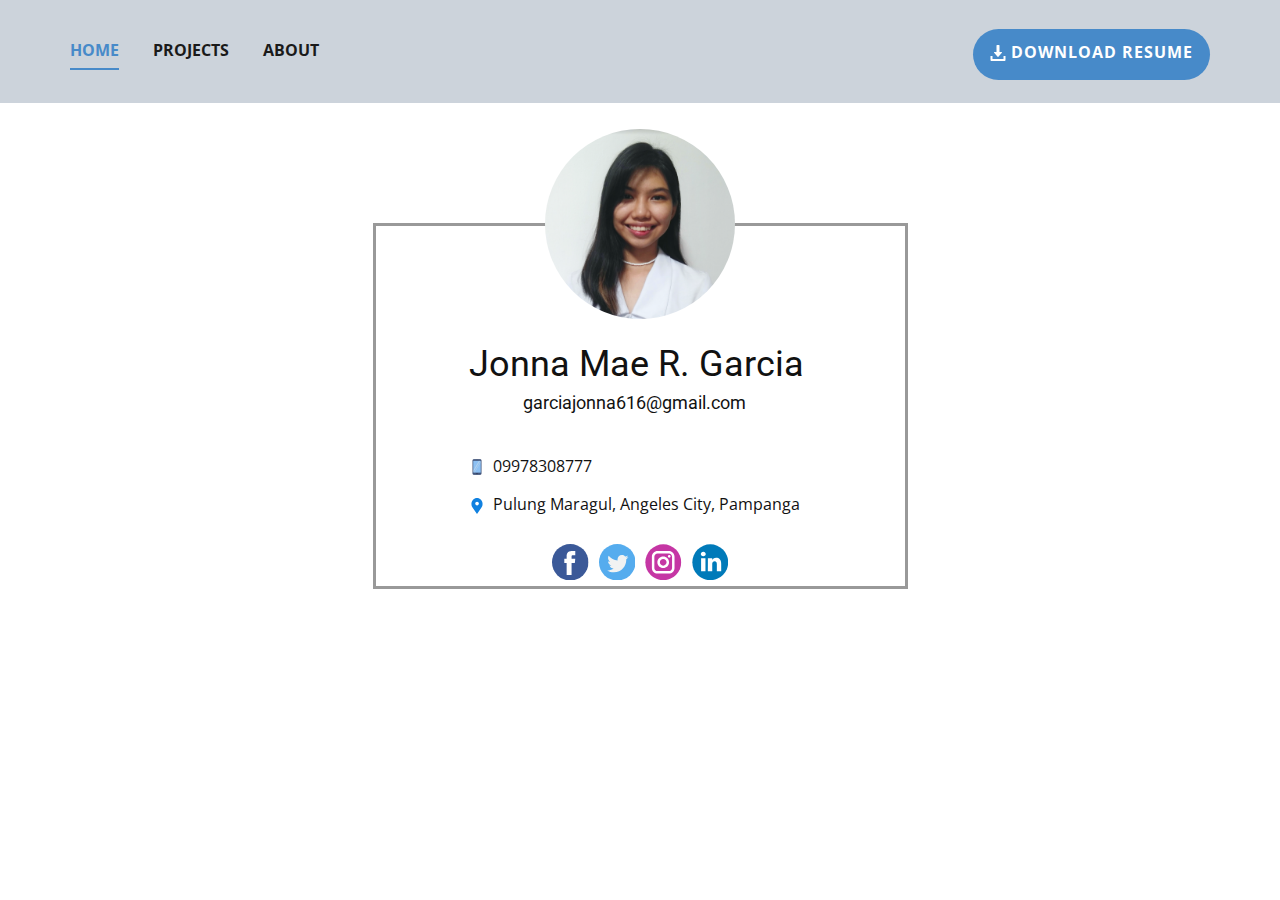
<file: index.html>
<!DOCTYPE html>
<html style="font-size: 16px;" lang="en"><head>
    <meta name="viewport" content="width=device-width, initial-scale=1.0">
    <meta charset="utf-8">
    <meta name="keywords" content="Jonna Mae R. Garcia">
    <meta name="description" content="">
    <title>Website</title>
    <link rel="stylesheet" href="nicepage.css" media="screen">
<link rel="stylesheet" href="Home.css" media="screen">
    <script class="u-script" type="text/javascript" src="jquery.js" "="" defer=""></script>
    <script class="u-script" type="text/javascript" src="nicepage.js" "="" defer=""></script>
    <meta name="generator" content="Nicepage 4.15.11, nicepage.com">
    <link id="u-theme-google-font" rel="stylesheet" href="https://fonts.googleapis.com/css?family=Roboto:100,100i,300,300i,400,400i,500,500i,700,700i,900,900i|Open+Sans:300,300i,400,400i,500,500i,600,600i,700,700i,800,800i">
    <script type="application/ld+json">{
    "@context": "http://schema.org",
    "@type": "Organization",
    "name": ""}
    </script>
    <meta name="theme-color" content="#478ac9">
    <meta property="og:title" content="Home">
    <meta property="og:type" content="website">
  </head>
<body data-home-page="Home.html" data-home-page-title="Home" class="u-body u-xl-mode"data-lang="en">
    <header class="u-align-left u-header u-palette-5-light-1 u-sticky u-sticky-22ec" id="sec-ab27" data-animation-name="" data-animation-duration="0" data-animation-delay="0" data-animation-direction="">
      <div class="u-clearfix u-sheet u-valign-middle-xs u-sheet-1">
        <nav class="u-menu u-menu-one-level u-offcanvas u-menu-1">
          <div class="menu-collapse" style="font-size: 1rem; letter-spacing: 0px; font-weight: 700; text-transform: uppercase;">
            <a class="u-button-style u-custom-active-border-color u-custom-active-color u-custom-border u-custom-border-color u-custom-borders u-custom-hover-border-color u-custom-hover-color u-custom-left-right-menu-spacing u-custom-text-active-color u-custom-text-color u-custom-text-hover-color u-custom-top-bottom-menu-spacing u-nav-link" href="#">
              <svg class="u-svg-link" viewBox="0 0 24 24">
                <use xmlns:xlink="http://www.w3.org/1999/xlink" xlink:href="#menu-hamburger"></use>
              </svg>
              <svg class="u-svg-content" version="1.1" id="menu-hamburger" viewBox="0 0 16 16" x="0px" y="0px" xmlns:xlink="http://www.w3.org/1999/xlink" xmlns="http://www.w3.org/2000/svg">
                <g>
                  <rect y="1" width="16" height="2"></rect><rect y="7" width="16" height="2"></rect>
                  <rect y="13" width="16" height="2"></rect>
                </g>
              </svg>
            </a>
          </div>
          <div class="u-custom-menu u-nav-container">
            <ul class="u-nav u-spacing-30 u-unstyled u-nav-1">
              <li class="u-nav-item">
                <a class="u-border-2 u-border-active-palette-1-base u-border-hover-palette-1-base u-border-no-left u-border-no-right u-border-no-top u-button-style u-nav-link u-text-active-palette-1-base u-text-grey-90 u-text-hover-grey-90" href="index.html" style="padding: 10px 0px;">Home</a>
              </li>
              <li class="u-nav-item">
                <a class="u-border-2 u-border-active-palette-1-base u-border-hover-palette-1-base u-border-no-left u-border-no-right u-border-no-top u-button-style u-nav-link u-text-active-palette-1-base u-text-grey-90 u-text-hover-grey-90" href="Projects.html" style="padding: 10px 0px;">Projects</a>
              </li>
              <li class="u-nav-item">
                <a class="u-border-2 u-border-active-palette-1-base u-border-hover-palette-1-base u-border-no-left u-border-no-right u-border-no-top u-button-style u-nav-link u-text-active-palette-1-base u-text-grey-90 u-text-hover-grey-90" href="About.html" style="padding: 10px 0px;">About</a>
              </li>
            </ul>
          </div>
          <div class="u-custom-menu u-nav-container-collapse">
            <div class="u-black u-container-style u-inner-container-layout u-opacity u-opacity-95 u-sidenav">
              <div class="u-sidenav-overflow">
                <div class="u-menu-close"></div>
                <ul class="u-align-center u-nav u-popupmenu-items u-unstyled u-nav-2"><li class="u-nav-item">
                  <a class="u-button-style u-nav-link" href="index.html">Home</a>
                </li>
                <li class="u-nav-item">
                  <a class="u-button-style u-nav-link" href="Projects.html">Projects</a>
                </li>
                <li class="u-nav-item">
                  <a class="u-button-style u-nav-link" href="About.html">About</a>
                </li>
              </ul>
              </div>
            </div>
            <div class="u-black u-menu-overlay u-opacity u-opacity-70"></div>
          </div>
        </nav>
        <a href="files/JonnaMaeR.GarciaResume.pdf" class="u-btn u-btn-round u-button-style u-file-link u-hover-palette-1-dark-1 u-palette-1-base u-radius-50 u-btn-1">
          <span class="u-icon">
            <svg class="u-svg-content" viewBox="0 0 512 512" x="0px" y="0px" style="width: 1em; height: 1em;">
              <path d="M382.56,233.376C379.968,227.648,374.272,224,368,224h-64V16c0-8.832-7.168-16-16-16h-64c-8.832,0-16,7.168-16,16v208h-64    c-6.272,0-11.968,3.68-14.56,9.376c-2.624,5.728-1.6,12.416,2.528,17.152l112,128c3.04,3.488,7.424,5.472,12.032,5.472    c4.608,0,8.992-2.016,12.032-5.472l112-128C384.192,245.824,385.152,239.104,382.56,233.376z"></path>
              <path d="M432,352v96H80v-96H16v128c0,17.696,14.336,32,32,32h416c17.696,0,32-14.304,32-32V352H432z"></path>
            </svg><img></span>&nbsp;Download resume
        </a>
      </div>
    </header> 
    <section class="u-clearfix u-section-1" id="sec-ad69">
      <div class="u-clearfix u-sheet u-sheet-1">
        <div class="u-border-3 u-border-grey-40 u-container-style u-group u-group-1" data-href="index.html" data-page-id="435410953">
          <div class="u-container-layout u-container-layout-1">
            <div class="u-image u-image-circle u-image-1" data-image-width="490" data-image-height="486" data-href="index.html" data-page-id="435410953"></div>
            <h2 class="u-text u-text-default u-text-1">Jonna Mae R. Garcia</h2>
            <h6 class="u-text u-text-default u-text-2">garciajonna616@gmail.com
              <span style="font-size: 1rem;">
                <span style="font-size: 0.875rem;"></span>
              </span>
            </h6>
            <a href="https://nicepage.com/k/projects-website-templates" class="u-active-none u-bottom-left-radius-0 u-bottom-right-radius-0 u-btn u-btn-rectangle u-button-style u-hover-none u-none u-radius-0 u-top-left-radius-0 u-top-right-radius-0 u-btn-1">
              <span class="u-file-icon u-icon">
                <img src="images/4477610.png" alt="">
              </span>&nbsp;09978308777
            </a>
            <p class="u-text u-text-3">
              <span class="u-icon u-icon-2">
                <svg class="u-svg-content" viewBox="0 0 52 52" x="0px" y="0px" style="width: 1em; height: 1em;">
                  <path style="fill:currentColor;" d="M38.853,5.324L38.853,5.324c-7.098-7.098-18.607-7.098-25.706,0h0
                  C6.751,11.72,6.031,23.763,11.459,31L26,52l14.541-21C45.969,23.763,45.249,11.72,38.853,5.324z M26.177,24c-3.314,0-6-2.686-6-6s2.686-6,6-6s6,2.686,6,6S29.491,24,26.177,24z">
                  </path>
                </svg>
                <img>
              </span>&nbsp;Pulung Maragul, Angeles City, Pampanga</p>
            <div class="u-social-icons u-spacing-10 u-social-icons-1">
              <a class="u-social-url" title="facebook" target="_blank" href="https://facebook.com/garciajonna">
                <span class="u-icon u-social-facebook u-social-icon u-icon-3"><svg class="u-svg-link" preserveAspectRatio="xMidYMin slice" viewBox="0 0 112.196 112.196" style="">
                  <use xmlns:xlink="http://www.w3.org/1999/xlink" xlink:href="#svg-194c">
                  </use>
                </svg>
                <svg class="u-svg-content" viewBox="0 0 112.196 112.196" x="0px" y="0px" id="svg-194c" style="enable-background:new 0 0 112.196 112.196;">
                  <g>
                    <circle style="fill:currentColor;" cx="56.098" cy="56.098" r="56.098">
                    </circle>
                    <path style="fill:#FFFFFF;" d="M70.201,58.294h-10.01v36.672H45.025V58.294h-7.213V45.406h7.213v-8.34   c0-5.964,2.833-15.303,15.301-15.303L71.56,21.81v12.51h-8.151c-1.337,0-3.217,0.668-3.217,3.513v7.585h11.334L70.201,58.294z"></path>
                  </g>
                </svg>
              </span>
              </a>
              <a class="u-social-url" title="twitter" target="_blank" href="https://twitter.com/itsnotjuna">
                <span class="u-icon u-social-icon u-social-twitter u-icon-4"><svg class="u-svg-link" preserveAspectRatio="xMidYMin slice" viewBox="0 0 112.197 112.197" style="">
                  <use xmlns:xlink="http://www.w3.org/1999/xlink" xlink:href="#svg-037f">   </use>
                </svg>
                <svg class="u-svg-content" viewBox="0 0 112.197 112.197" x="0px" y="0px" id="svg-037f" style="enable-background:new 0 0 112.197 112.197;">
                  <g>
                    <circle style="fill:#55ACEE;" cx="56.099" cy="56.098" r="56.098">
                    </circle>
                    <g>
                    <path style="fill:#F1F2F2;" d="M90.461,40.316c-2.404,1.066-4.99,1.787-7.702,2.109c2.769-1.659,4.894-4.284,5.897-7.417    c-2.591,1.537-5.462,2.652-8.515,3.253c-2.446-2.605-5.931-4.233-9.79-4.233c-7.404,0-13.409,6.005-13.409,13.409    c0,1.051,0.119,2.074,0.349,3.056c-11.144-0.559-21.025-5.897-27.639-14.012c-1.154,1.98-1.816,4.285-1.816,6.742    c0,4.651,2.369,8.757,5.965,11.161c-2.197-0.069-4.266-0.672-6.073-1.679c-0.001,0.057-0.001,0.114-0.001,0.17    c0,6.497,4.624,11.916,10.757,13.147c-1.124,0.308-2.311,0.471-3.532,0.471c-0.866,0-1.705-0.083-2.523-0.239    c1.706,5.326,6.657,9.203,12.526,9.312c-4.59,3.597-10.371,5.74-16.655,5.74c-1.08,0-2.15-0.063-3.197-0.188    c5.931,3.806,12.981,6.025,20.553,6.025c24.664,0,38.152-20.432,38.152-38.153c0-0.581-0.013-1.16-0.039-1.734    C86.391,45.366,88.664,43.005,90.461,40.316L90.461,40.316z"></path>
                  </g>
                </g>
              </svg>
            </span>
              </a>
              <a class="u-social-url" target="_blank" data-type="Instagram" title="Instagram" href="instagram.com/jnnm.grc">
                <span class="u-icon u-social-icon u-social-instagram u-icon-5">
                  <svg class="u-svg-link" preserveAspectRatio="xMidYMin slice" viewBox="0 0 112 112" style="">
                    <use xmlns:xlink="http://www.w3.org/1999/xlink" xlink:href="#svg-7eb4"> </use>
                  </svg>
                  <svg class="u-svg-content" viewBox="0 0 112 112" x="0" y="0" id="svg-7eb4"><circle fill="currentColor" cx="56.1" cy="56.1" r="55">
                  </circle>
                  <path fill="#FFFFFF" d="M55.9,38.2c-9.9,0-17.9,8-17.9,17.9C38,66,46,74,55.9,74c9.9,0,17.9-8,17.9-17.9C73.8,46.2,65.8,38.2,55.9,38.2
            z M55.9,66.4c-5.7,0-10.3-4.6-10.3-10.3c-0.1-5.7,4.6-10.3,10.3-10.3c5.7,0,10.3,4.6,10.3,10.3C66.2,61.8,61.6,66.4,55.9,66.4z">
                  </path>
                  <path fill="#FFFFFF" d="M74.3,33.5c-2.3,0-4.2,1.9-4.2,4.2s1.9,4.2,4.2,4.2s4.2-1.9,4.2-4.2S76.6,33.5,74.3,33.5z">
                  </path>
                  <path fill="#FFFFFF" d="M73.1,21.3H38.6c-9.7,0-17.5,7.9-17.5,17.5v34.5c0,9.7,7.9,17.6,17.5,17.6h34.5c9.7,0,17.5-7.9,17.5-17.5V38.8
            C90.6,29.1,82.7,21.3,73.1,21.3z M83,73.3c0,5.5-4.5,9.9-9.9,9.9H38.6c-5.5,0-9.9-4.5-9.9-9.9V38.8c0-5.5,4.5-9.9,9.9-9.9h34.5
            c5.5,0,9.9,4.5,9.9,9.9V73.3z"></path>
                  </svg>
                </span>
              </a>
              <a class="u-social-url" target="_blank" data-type="LinkedIn" title="LinkedIn" href="linkedin.com/in/jonna-mae-garcia-665317235">
                <span class="u-icon u-social-icon u-social-linkedin u-icon-6">
                  <svg class="u-svg-link" preserveAspectRatio="xMidYMin slice" viewBox="0 0 112 112" style="">
                    <use xmlns:xlink="http://www.w3.org/1999/xlink" xlink:href="#svg-0e51"> </use>
                  </svg>
                  <svg class="u-svg-content" viewBox="0 0 112 112" x="0" y="0" id="svg-0e51"><circle fill="currentColor" cx="56.1" cy="56.1" r="55"></circle>
                    <path fill="#FFFFFF" d="M41.3,83.7H27.9V43.4h13.4V83.7z M34.6,37.9L34.6,37.9c-4.6,0-7.5-3.1-7.5-7c0-4,3-7,7.6-7s7.4,3,7.5,7
            C42.2,34.8,39.2,37.9,34.6,37.9z M89.6,83.7H76.2V62.2c0-5.4-1.9-9.1-6.8-9.1c-3.7,0-5.9,2.5-6.9,4.9c-0.4,0.9-0.4,2.1-0.4,3.3v22.5
            H48.7c0,0,0.2-36.5,0-40.3h13.4v5.7c1.8-2.7,5-6.7,12.1-6.7c8.8,0,15.4,5.8,15.4,18.1V83.7z"></path>
          </svg></span>
              </a>
            </div>
          </div>
        </div>
      </div>
    </section>
    
<style data-mode="XXL">@media (max-width: 0px) {
  .u-section-2 .u-sheet-1 {
    min-height: 600px;
  }
  .u-section-2 .u-slider-1 {
    width: 758px;
    min-height: 478px;
    height: auto;
    margin-top: 60px;
    margin-bottom: 60px;
    margin-left: auto;
    margin-right: auto;
  }
  .u-section-2 .u-carousel-indicators-1 {
    position: absolute;
    bottom: 10px;
    width: auto;
    height: auto;
  }
  .u-section-2 .u-image-1 {
    background-image: linear-gradient(0deg, rgba(0,0,0,0.4), rgba(0,0,0,0.4)), url("[data-uri]");
    background-position: 50% 50%;
  }
  .u-section-2 .u-container-layout-1 {
    padding-top: 30px;
    padding-bottom: 30px;
    padding-left: 60px;
    padding-right: 60px;
  }
  .u-section-2 .u-text-1 {
    margin-top: 0;
    margin-bottom: 0;
    margin-left: auto;
    margin-right: auto;
  }
  .u-section-2 .u-text-2 {
    width: 409px;
    margin-top: 20px;
    margin-left: auto;
    margin-right: auto;
    margin-bottom: 0;
  }
  .u-section-2 .u-btn-1 {
    border-style: none;
    font-weight: 700;
    text-transform: uppercase;
    font-size: 0.875rem;
    letter-spacing: 1px;
    background-image: none;
    margin-top: 30px;
    margin-left: auto;
    margin-right: auto;
    margin-bottom: 0;
  }
  .u-section-2 .u-image-2 {
    background-image: linear-gradient(0deg, rgba(0,0,0,0.4), rgba(0,0,0,0.4)), url("[data-uri]");
    background-position: 50% 50%;
  }
  .u-section-2 .u-container-layout-2 {
    padding-top: 30px;
    padding-bottom: 30px;
    padding-left: 60px;
    padding-right: 60px;
  }
  .u-section-2 .u-text-3 {
    margin-top: 0;
    margin-bottom: 0;
    margin-left: auto;
    margin-right: auto;
  }
  .u-section-2 .u-text-4 {
    width: 409px;
    margin-top: 20px;
    margin-left: auto;
    margin-right: auto;
    margin-bottom: 0;
  }
  .u-section-2 .u-btn-2 {
    border-style: none;
    font-weight: 700;
    text-transform: uppercase;
    font-size: 0.875rem;
    letter-spacing: 1px;
    background-image: none;
    margin-top: 30px;
    margin-left: auto;
    margin-right: auto;
    margin-bottom: 0;
  }
  .u-section-2 .u-carousel-control-1 {
    width: 38px;
    height: 38px;
    background-image: none;
    left: -58px;
    position: absolute;
    right: auto;
  }
  .u-section-2 .u-carousel-control-2 {
    width: 38px;
    height: 38px;
    background-image: none;
    left: auto;
    position: absolute;
    right: -58px;
  }
}</style>


    
  
</body></html>
</file>
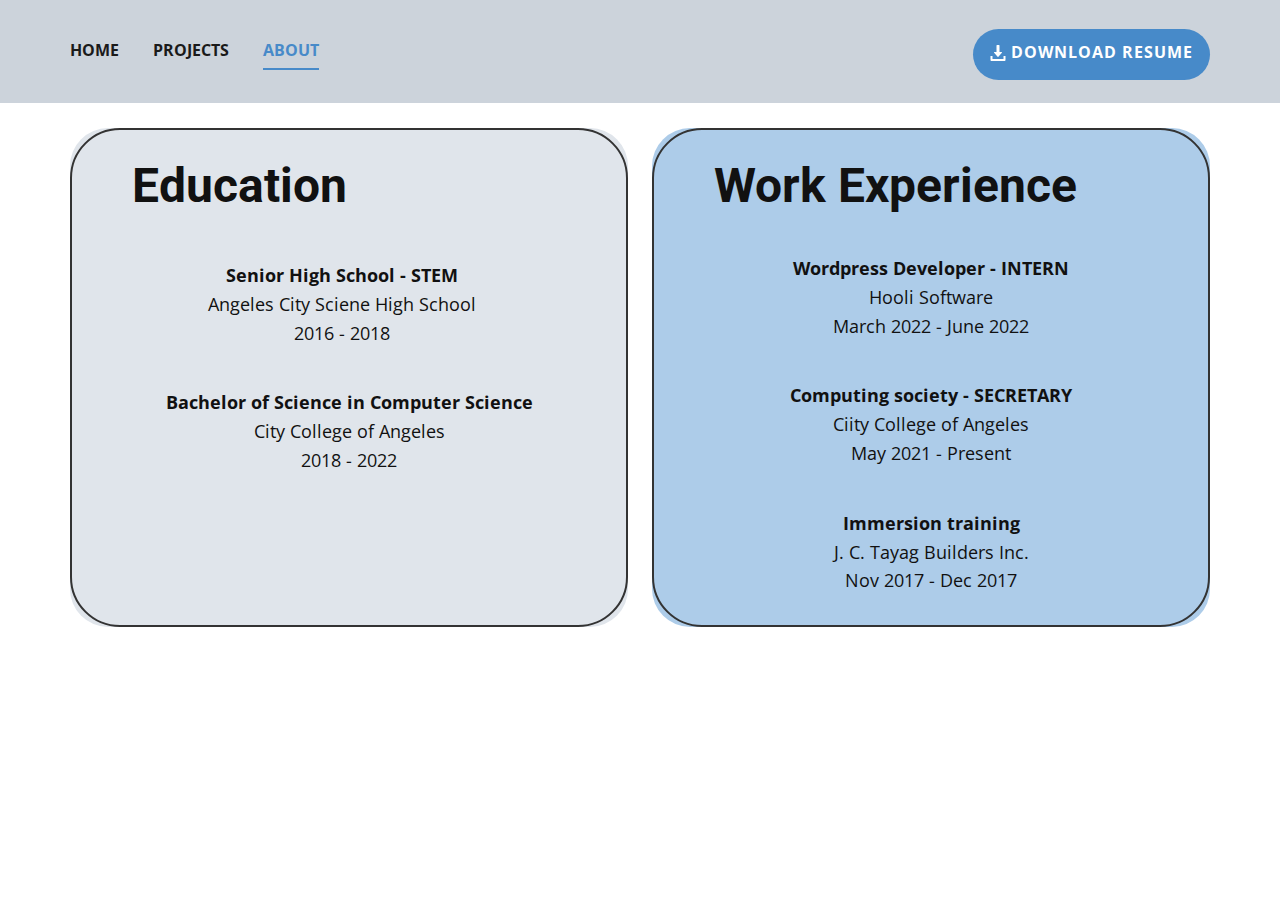
<file: About.html>
<!DOCTYPE html>
<html style="font-size: 16px;" lang="en"><head>
    <meta name="viewport" content="width=device-width, initial-scale=1.0">
    <meta charset="utf-8">
    <meta name="keywords" content="Jonna Mae R. Garcia">
    <meta name="description" content="">
    <title>Website</title>
    <link rel="stylesheet" href="nicepage.css" media="screen">
<link rel="stylesheet" href="Home.css" media="screen">
    <script class="u-script" type="text/javascript" src="jquery.js" "="" defer=""></script>
    <script class="u-script" type="text/javascript" src="nicepage.js" "="" defer=""></script>
    <meta name="generator" content="Nicepage 4.15.11, nicepage.com">
    <link id="u-theme-google-font" rel="stylesheet" href="https://fonts.googleapis.com/css?family=Roboto:100,100i,300,300i,400,400i,500,500i,700,700i,900,900i|Open+Sans:300,300i,400,400i,500,500i,600,600i,700,700i,800,800i">
    <script type="application/ld+json">{
    "@context": "http://schema.org",
    "@type": "Organization",
    "name": ""}
    </script>
    <meta name="theme-color" content="#478ac9">
    <meta property="og:title" content="Home">
    <meta property="og:type" content="website">
  </head>
<body data-home-page="Home.html" data-home-page-title="Home" class="u-body u-xl-mode"data-lang="en">
    <header class="u-align-left u-header u-palette-5-light-1 u-sticky u-sticky-22ec" id="sec-ab27" data-animation-name="" data-animation-duration="0" data-animation-delay="0" data-animation-direction="">
      <div class="u-clearfix u-sheet u-valign-middle-xs u-sheet-1">
        <nav class="u-menu u-menu-one-level u-offcanvas u-menu-1">
          <div class="menu-collapse" style="font-size: 1rem; letter-spacing: 0px; font-weight: 700; text-transform: uppercase;">
            <a class="u-button-style u-custom-active-border-color u-custom-active-color u-custom-border u-custom-border-color u-custom-borders u-custom-hover-border-color u-custom-hover-color u-custom-left-right-menu-spacing u-custom-text-active-color u-custom-text-color u-custom-text-hover-color u-custom-top-bottom-menu-spacing u-nav-link" href="#">
              <svg class="u-svg-link" viewBox="0 0 24 24">
                <use xmlns:xlink="http://www.w3.org/1999/xlink" xlink:href="#menu-hamburger"></use>
              </svg>
              <svg class="u-svg-content" version="1.1" id="menu-hamburger" viewBox="0 0 16 16" x="0px" y="0px" xmlns:xlink="http://www.w3.org/1999/xlink" xmlns="http://www.w3.org/2000/svg">
                <g>
                  <rect y="1" width="16" height="2"></rect><rect y="7" width="16" height="2"></rect>
                  <rect y="13" width="16" height="2"></rect>
                </g>
              </svg>
            </a>
          </div>
          <div class="u-custom-menu u-nav-container">
            <ul class="u-nav u-spacing-30 u-unstyled u-nav-1">
              <li class="u-nav-item">
                <a class="u-border-2 u-border-active-palette-1-base u-border-hover-palette-1-base u-border-no-left u-border-no-right u-border-no-top u-button-style u-nav-link u-text-active-palette-1-base u-text-grey-90 u-text-hover-grey-90" href="index.html" style="padding: 10px 0px;">Home</a>
              </li>
              <li class="u-nav-item">
                <a class="u-border-2 u-border-active-palette-1-base u-border-hover-palette-1-base u-border-no-left u-border-no-right u-border-no-top u-button-style u-nav-link u-text-active-palette-1-base u-text-grey-90 u-text-hover-grey-90" href="Projects.html" style="padding: 10px 0px;">Projects</a>
              </li>
              <li class="u-nav-item">
                <a class="u-border-2 u-border-active-palette-1-base u-border-hover-palette-1-base u-border-no-left u-border-no-right u-border-no-top u-button-style u-nav-link u-text-active-palette-1-base u-text-grey-90 u-text-hover-grey-90" href="About.html" style="padding: 10px 0px;">About</a>
              </li>
            </ul>
          </div>
          <div class="u-custom-menu u-nav-container-collapse">
            <div class="u-black u-container-style u-inner-container-layout u-opacity u-opacity-95 u-sidenav">
              <div class="u-sidenav-overflow">
                <div class="u-menu-close"></div>
                <ul class="u-align-center u-nav u-popupmenu-items u-unstyled u-nav-2"><li class="u-nav-item">
                  <a class="u-button-style u-nav-link" href="index.html">Home</a>
                </li>
                <li class="u-nav-item">
                  <a class="u-button-style u-nav-link" href="Projects.html">Projects</a>
                </li>
                <li class="u-nav-item">
                  <a class="u-button-style u-nav-link" href="About.html">About</a>
                </li>
              </ul>
              </div>
            </div>
            <div class="u-black u-menu-overlay u-opacity u-opacity-70"></div>
          </div>
        </nav>
        <a href="files/JonnaMaeR.GarciaResume.pdf" class="u-btn u-btn-round u-button-style u-file-link u-hover-palette-1-dark-1 u-palette-1-base u-radius-50 u-btn-1">
          <span class="u-icon">
            <svg class="u-svg-content" viewBox="0 0 512 512" x="0px" y="0px" style="width: 1em; height: 1em;">
              <path d="M382.56,233.376C379.968,227.648,374.272,224,368,224h-64V16c0-8.832-7.168-16-16-16h-64c-8.832,0-16,7.168-16,16v208h-64    c-6.272,0-11.968,3.68-14.56,9.376c-2.624,5.728-1.6,12.416,2.528,17.152l112,128c3.04,3.488,7.424,5.472,12.032,5.472    c4.608,0,8.992-2.016,12.032-5.472l112-128C384.192,245.824,385.152,239.104,382.56,233.376z"></path>
              <path d="M432,352v96H80v-96H16v128c0,17.696,14.336,32,32,32h416c17.696,0,32-14.304,32-32V352H432z"></path>
            </svg><img></span>&nbsp;Download resume
        </a>
      </div>
    </header>
    <br>
     <section class="u-align-center u-clearfix u-section-3" id="sec-7913">
      <div class="u-align-left u-clearfix u-sheet u-sheet-1">
        <div class="u-clearfix u-expanded-width u-gutter-24 u-layout-wrap u-layout-wrap-1">
          <div class="u-layout" style="">
            <div class="u-layout-row" style="">
              <div class="u-container-style u-layout-cell u-left-cell u-palette-5-light-2 u-radius-50 u-shape-round u-size-30 u-size-xs-60 u-layout-cell-1" src="">
                <div class="u-border-2 u-border-grey-80 u-container-layout u-container-layout-1">
                  <h1 class="u-align-center u-text u-text-default u-text-1">Education</h1>
                  <p class="u-align-center u-text u-text-2">
                    <span style="font-weight: 700;"></span>
                    <span style="font-weight: 700;">Senior High School - STEM</span>
                    <br> Angeles City Sciene High School<br>2016 - 2018
                  </p>
                  <p class="u-align-center u-text u-text-3">
                    <span style="font-weight: 700;"></span>
                    <span style="font-weight: 700;">Bachelor of Science in Computer Science</span>
                    <br> City College of Angeles<br>2018 - 2022
                  </p>
                </div>
              </div>
              <div class="cell-temp-clone u-align-center u-container-style u-layout-cell u-left-cell u-palette-1-light-2 u-radius-50 u-shape-round u-size-30 u-size-xs-60 u-layout-cell-2" src="">
                <div class="u-border-2 u-border-grey-80 u-container-layout u-container-layout-2">
                  <h1 class="u-text u-text-default u-text-4">Work Experience</h1>
                  <p class="u-text u-text-5">
                    <span style="font-weight: 700;">Wordpress Developer - INTERN</span>
                    <br> Hooli Software<br>March 2022 - June 2022
                  </p>
                  <p class="u-text u-text-6">
                    <span style="font-weight: 700;"></span>
                    <span style="font-weight: 700;">Computing society - SECRETARY</span>
                    <br> Ciity College of Angeles<br>May 2021 - Present
                  </p>
                  <p class="u-text u-text-7">
                    <span style="font-weight: 700;"></span>
                    <span style="font-weight: 700;">Immersion training</span>
                    <br> J. C. Tayag Builders Inc.<br>Nov 2017 - Dec 2017
                  </p>
                </div>
              </div>
            </div>
          </div>
        </div>
      </div>
    </section>
    
</body></html>
</file>
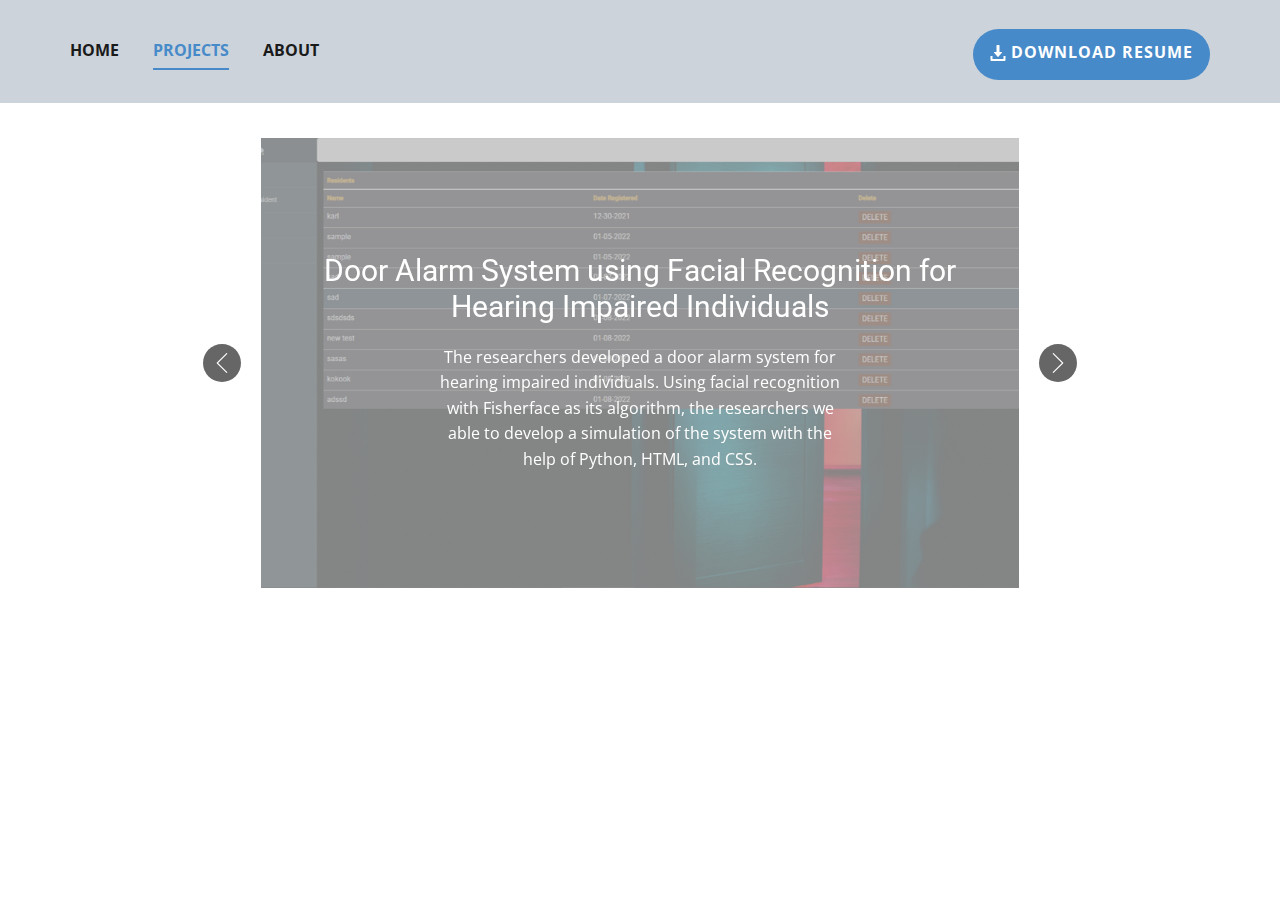
<file: Projects.html>
<!DOCTYPE html>
<html style="font-size: 16px;" lang="en"><head>
    <meta name="viewport" content="width=device-width, initial-scale=1.0">
    <meta charset="utf-8">
    <meta name="keywords" content="Jonna Mae R. Garcia">
    <meta name="description" content="">
    <title>Website</title>
    <link rel="stylesheet" href="nicepage.css" media="screen">
<link rel="stylesheet" href="Home.css" media="screen">
    <script class="u-script" type="text/javascript" src="jquery.js" "="" defer=""></script>
    <script class="u-script" type="text/javascript" src="nicepage.js" "="" defer=""></script>
    <meta name="generator" content="Nicepage 4.15.11, nicepage.com">
    <link id="u-theme-google-font" rel="stylesheet" href="https://fonts.googleapis.com/css?family=Roboto:100,100i,300,300i,400,400i,500,500i,700,700i,900,900i|Open+Sans:300,300i,400,400i,500,500i,600,600i,700,700i,800,800i">
    <script type="application/ld+json">{
    "@context": "http://schema.org",
    "@type": "Organization",
    "name": ""}
    </script>
    <meta name="theme-color" content="#478ac9">
    <meta property="og:title" content="Home">
    <meta property="og:type" content="website">
  </head>
<body data-home-page="Home.html" data-home-page-title="Home" class="u-body u-xl-mode"data-lang="en">
    <header class="u-align-left u-header u-palette-5-light-1 u-sticky u-sticky-22ec" id="sec-ab27" data-animation-name="" data-animation-duration="0" data-animation-delay="0" data-animation-direction="">
      <div class="u-clearfix u-sheet u-valign-middle-xs u-sheet-1">
        <nav class="u-menu u-menu-one-level u-offcanvas u-menu-1">
          <div class="menu-collapse" style="font-size: 1rem; letter-spacing: 0px; font-weight: 700; text-transform: uppercase;">
            <a class="u-button-style u-custom-active-border-color u-custom-active-color u-custom-border u-custom-border-color u-custom-borders u-custom-hover-border-color u-custom-hover-color u-custom-left-right-menu-spacing u-custom-text-active-color u-custom-text-color u-custom-text-hover-color u-custom-top-bottom-menu-spacing u-nav-link" href="#">
              <svg class="u-svg-link" viewBox="0 0 24 24">
                <use xmlns:xlink="http://www.w3.org/1999/xlink" xlink:href="#menu-hamburger"></use>
              </svg>
              <svg class="u-svg-content" version="1.1" id="menu-hamburger" viewBox="0 0 16 16" x="0px" y="0px" xmlns:xlink="http://www.w3.org/1999/xlink" xmlns="http://www.w3.org/2000/svg">
                <g>
                  <rect y="1" width="16" height="2"></rect><rect y="7" width="16" height="2"></rect>
                  <rect y="13" width="16" height="2"></rect>
                </g>
              </svg>
            </a>
          </div>
          <div class="u-custom-menu u-nav-container">
            <ul class="u-nav u-spacing-30 u-unstyled u-nav-1">
              <li class="u-nav-item">
                <a class="u-border-2 u-border-active-palette-1-base u-border-hover-palette-1-base u-border-no-left u-border-no-right u-border-no-top u-button-style u-nav-link u-text-active-palette-1-base u-text-grey-90 u-text-hover-grey-90" href="index.html" style="padding: 10px 0px;">Home</a>
              </li>
              <li class="u-nav-item">
                <a class="u-border-2 u-border-active-palette-1-base u-border-hover-palette-1-base u-border-no-left u-border-no-right u-border-no-top u-button-style u-nav-link u-text-active-palette-1-base u-text-grey-90 u-text-hover-grey-90" href="Projects.html" style="padding: 10px 0px;">Projects</a>
              </li>
              <li class="u-nav-item">
                <a class="u-border-2 u-border-active-palette-1-base u-border-hover-palette-1-base u-border-no-left u-border-no-right u-border-no-top u-button-style u-nav-link u-text-active-palette-1-base u-text-grey-90 u-text-hover-grey-90" href="About.html" style="padding: 10px 0px;">About</a>
              </li>
            </ul>
          </div>
          <div class="u-custom-menu u-nav-container-collapse">
            <div class="u-black u-container-style u-inner-container-layout u-opacity u-opacity-95 u-sidenav">
              <div class="u-sidenav-overflow">
                <div class="u-menu-close"></div>
                <ul class="u-align-center u-nav u-popupmenu-items u-unstyled u-nav-2"><li class="u-nav-item">
                  <a class="u-button-style u-nav-link" href="index.html">Home</a>
                </li>
                <li class="u-nav-item">
                  <a class="u-button-style u-nav-link" href="Projects.html">Projects</a>
                </li>
                <li class="u-nav-item">
                  <a class="u-button-style u-nav-link" href="About.html">About</a>
                </li>
              </ul>
              </div>
            </div>
            <div class="u-black u-menu-overlay u-opacity u-opacity-70"></div>
          </div>
        </nav>
        <a href="files/JonnaMaeR.GarciaResume.pdf" class="u-btn u-btn-round u-button-style u-file-link u-hover-palette-1-dark-1 u-palette-1-base u-radius-50 u-btn-1">
          <span class="u-icon">
            <svg class="u-svg-content" viewBox="0 0 512 512" x="0px" y="0px" style="width: 1em; height: 1em;">
              <path d="M382.56,233.376C379.968,227.648,374.272,224,368,224h-64V16c0-8.832-7.168-16-16-16h-64c-8.832,0-16,7.168-16,16v208h-64    c-6.272,0-11.968,3.68-14.56,9.376c-2.624,5.728-1.6,12.416,2.528,17.152l112,128c3.04,3.488,7.424,5.472,12.032,5.472    c4.608,0,8.992-2.016,12.032-5.472l112-128C384.192,245.824,385.152,239.104,382.56,233.376z"></path>
              <path d="M432,352v96H80v-96H16v128c0,17.696,14.336,32,32,32h416c17.696,0,32-14.304,32-32V352H432z"></path>
            </svg><img></span>&nbsp;Download resume
        </a>
      </div>
    </header> 
    <section class="u-align-center u-clearfix u-section-2" id="sec-493f">
      <div class="u-clearfix u-sheet u-sheet-1"data-href="Projects.html">
        <div id="carousel-bd35" data-interval="5000" data-u-ride="carousel" class="u-carousel u-expanded-width-sm u-expanded-width-xs u-slider u-slider-1" >
          <ol class="u-absolute-hcenter u-carousel-indicators u-hidden u-carousel-indicators-1">
            <li data-u-target="#carousel-bd35" class="u-active u-grey-30" data-u-slide-to="0"></li>
            <li data-u-target="#carousel-bd35" class="u-grey-30" data-u-slide-to="1"></li>
          </ol>
          <div class="u-carousel-inner" role="listbox">
            <div class="u-active u-align-center u-carousel-item u-container-style u-image u-shading u-slide u-image-1" data-image-width="1280" data-image-height="716" data-href="Projects.html" data-page-id="20239215">
              <div class="u-container-layout u-valign-middle u-container-layout-1">
                <h3 class="u-text u-text-default u-text-1">Door Alarm System using Facial Recognition for Hearing Impaired Individuals</h3>
                <p class="u-text u-text-2">The researchers developed a door alarm system for hearing impaired individuals. Using facial recognition with Fisherface as its algorithm, the researchers we able to develop a simulation of the system with the help of Python, HTML, and CSS.</p>                
              </div>
            </div>
            <div class="u-align-center u-carousel-item u-container-style u-image u-shading u-slide u-image-2" data-image-width="1280" data-image-height="716">
              <div class="u-container-layout u-valign-middle u-container-layout-2">
                <h2 class="u-text u-text-default u-text-3">Restaurant Reservation</h2>
                <p class="u-text u-text-4"> It is a website wherein you can reserve your table at a restaurant. CSS, Bootstrap, and HTML are the things that is used to develop the website.</p>
              </div>
            </div>
          </div>
          <a class="u-absolute-vcenter u-carousel-control u-carousel-control-prev u-grey-60 u-hidden-sm u-hidden-xs u-icon-circle u-spacing-9 u-carousel-control-1" href="#carousel-bd35" role="button" data-u-slide="prev">
            <span aria-hidden="true">
              <svg viewBox="0 0 477.175 477.175"><path d="M145.188,238.575l215.5-215.5c5.3-5.3,5.3-13.8,0-19.1s-13.8-5.3-19.1,0l-225.1,225.1c-5.3,5.3-5.3,13.8,0,19.1l225.1,225
                    c2.6,2.6,6.1,4,9.5,4s6.9-1.3,9.5-4c5.3-5.3,5.3-13.8,0-19.1L145.188,238.575z"></path></svg>
            </span>
            <span class="sr-only">+Previous</span>
          </a>
          <a class="u-absolute-vcenter u-carousel-control u-carousel-control-next u-grey-60 u-hidden-sm u-hidden-xs u-icon-circle u-spacing-9 u-carousel-control-2" href="#carousel-bd35" role="button" data-u-slide="next">
            <span aria-hidden="true">
              <svg viewBox="0 0 477.175 477.175"><path d="M360.731,229.075l-225.1-225.1c-5.3-5.3-13.8-5.3-19.1,0s-5.3,13.8,0,19.1l215.5,215.5l-215.5,215.5
                    c-5.3,5.3-5.3,13.8,0,19.1c2.6,2.6,6.1,4,9.5,4c3.4,0,6.9-1.3,9.5-4l225.1-225.1C365.931,242.875,365.931,234.275,360.731,229.075z"></path></svg>
            </span>
            <span class="sr-only">+Next</span>
          </a>
        </div>
      </div>
    
<style data-mode="XXL">@media (max-width: 0px) {
  .u-section-2 .u-sheet-1 {
    min-height: 200px;
  }
  .u-section-2 .u-slider-1 {
    width: 758px;
    min-height: 478px;
    height: auto;
    margin-top: 60px;
    margin-bottom: 60px;
    margin-left: auto;
    margin-right: auto;
  }
  .u-section-2 .u-carousel-indicators-1 {
    position: absolute;
    bottom: 10px;
    width: auto;
    height: auto;
  }
  .u-section-2 .u-image-1 {
    background-image: linear-gradient(0deg, rgba(0,0,0,0.4), rgba(0,0,0,0.4)), url("[data-uri]");
    background-position: 50% 50%;
  }
  .u-section-2 .u-container-layout-1 {
    padding-top: 30px;
    padding-bottom: 30px;
    padding-left: 60px;
    padding-right: 60px;
  }
  .u-section-2 .u-text-1 {
    margin-top: 0;
    margin-bottom: 0;
    margin-left: auto;
    margin-right: auto;

  }
  .u-section-2 .u-text-2 {
    width: 409px;
    margin-top: 20px;
    margin-left: auto;
    margin-right: auto;
    margin-bottom: 0;
  }
  .u-section-2 .u-btn-1 {
    border-style: none;
    font-weight: 700;
    text-transform: uppercase;
    font-size: 0.875rem;
    letter-spacing: 1px;
    background-image: none;
    margin-top: 30px;
    margin-left: auto;
    margin-right: auto;
    margin-bottom: 0;
  }
  .u-section-2 .u-image-2 {
    background-image: linear-gradient(0deg, rgba(0,0,0,0.4), rgba(0,0,0,0.4)), url("[data-uri]");
    background-position: 50% 50%;
  }
  .u-section-2 .u-container-layout-2 {
    padding-top: 30px;
    padding-bottom: 30px;
    padding-left: 60px;
    padding-right: 60px;
  }
  .u-section-2 .u-text-3 {
    margin-top: 0;
    margin-bottom: 0;
    margin-left: auto;
    margin-right: auto;
  }
  .u-section-2 .u-text-4 {
    width: 409px;
    margin-top: 20px;
    margin-left: auto;
    margin-right: auto;
    margin-bottom: 0;
  }
  .u-section-2 .u-btn-2 {
    border-style: none;
    font-weight: 700;
    text-transform: uppercase;
    font-size: 0.875rem;
    letter-spacing: 1px;
    background-image: none;
    margin-top: 30px;
    margin-left: auto;
    margin-right: auto;
    margin-bottom: 0;
  }
  .u-section-2 .u-carousel-control-1 {
    width: 38px;
    height: 38px;
    background-image: none;
    left: -58px;
    position: absolute;
    right: auto;
  }
  .u-section-2 .u-carousel-control-2 {
    width: 38px;
    height: 38px;
    background-image: none;
    left: auto;
    position: absolute;
    right: -58px;
  }
}</style>


    
  
</body></html>
</file>
